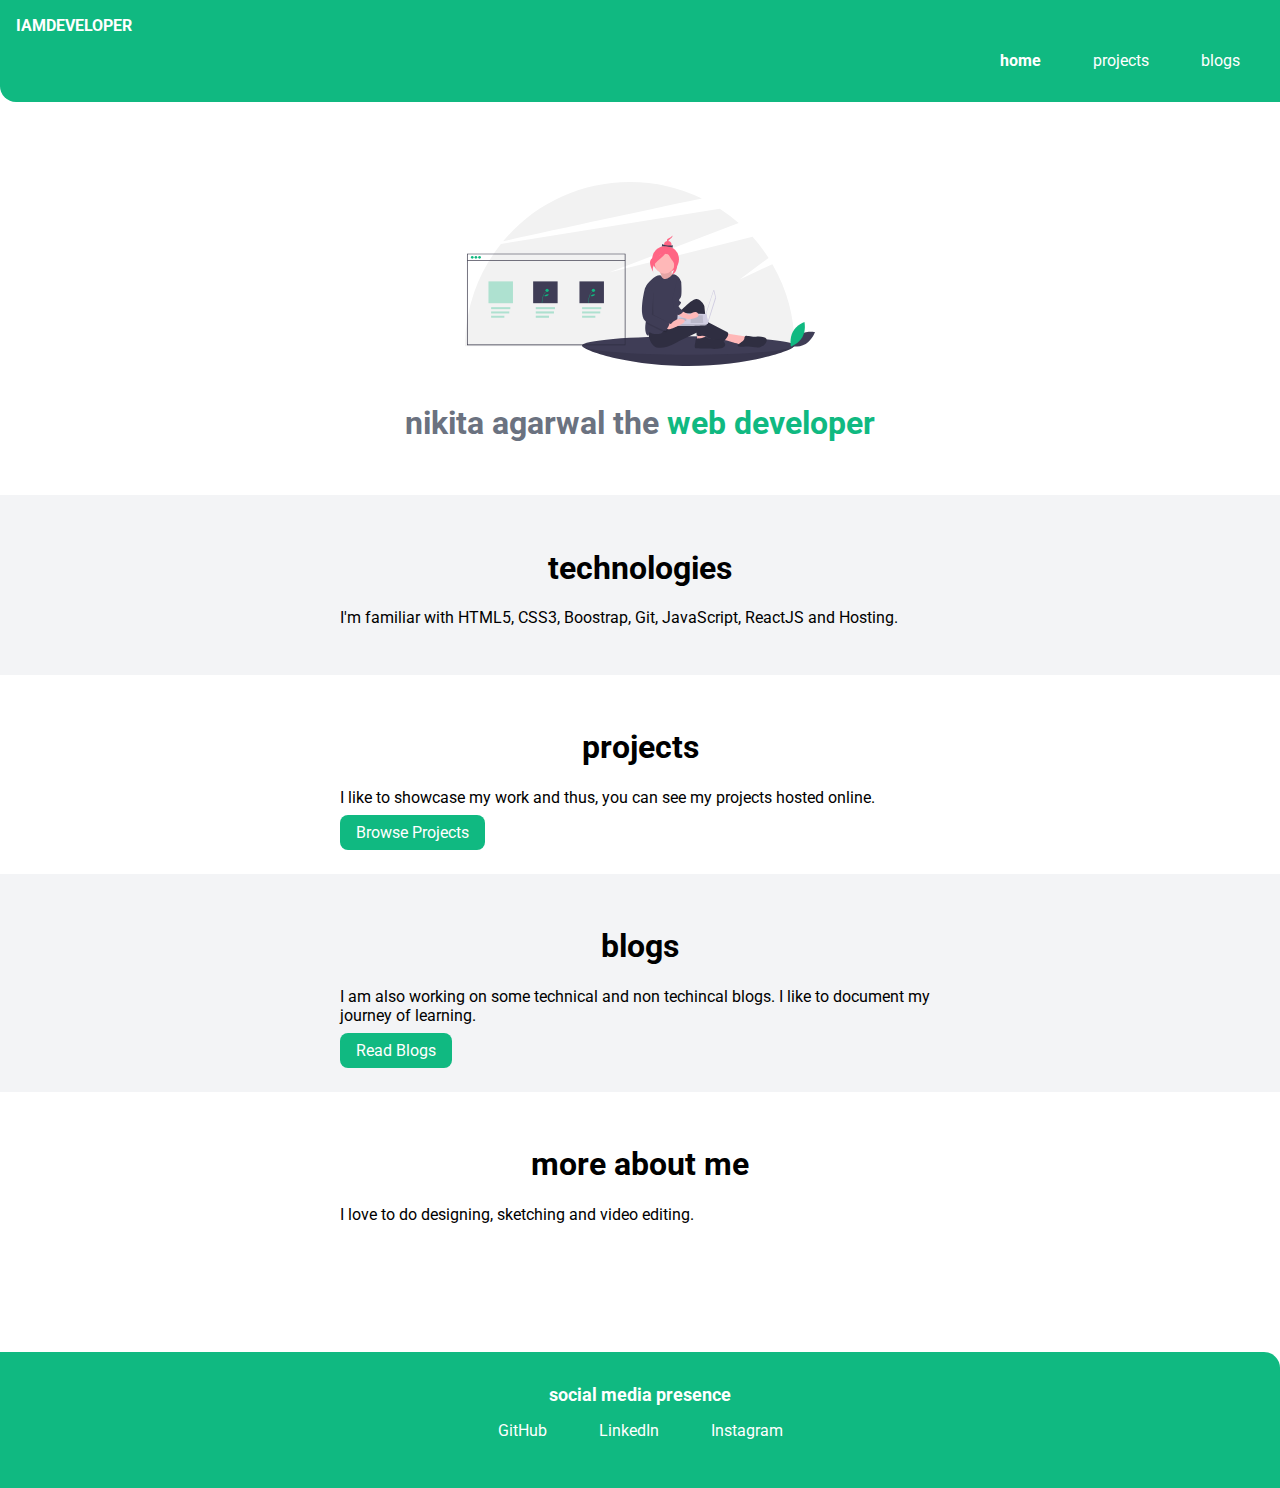
<file: index.html>
<!DOCTYPE html>
<html lang="en" dir="ltr">
  <head>
    <meta charset="utf-8" />
    <meta name="viewport" content="width=device-width, initial-scale=1.0" />
    <title>home | nikitaagarwal</title>
    <link rel="stylesheet" href="styles.css" />
  </head>
  <body>
    <nav class="navigation container">
      <div class="nav-brand">
        IAMDEVELOPER
      </div>
      <ul class="list-non-bullet nav-pills">
        <li class="list-item-inline">
          <a class="link link-active" href="index.html">home</a>
        </li>
        <li class="list-item-inline">
          <a class="link" href="projects.html">projects</a>
        </li>
        <li class="list-item-inline">
          <a class="link" href="blogs.html">blogs</a>
        </li>
      </ul>
    </nav>

    <header class="hero">
      <img class="hero-image" src="images/hero.svg" />
      <h1 class="hero-heading">
        nikita agarwal the
        <span class="heading-inverted">web developer</span>
      </h1>
    </header>

    <section class="section ow">
      <div class="container container-centered">
        <h1>technologies</h1>
        <p>
          I'm familiar with HTML5, CSS3, Boostrap, Git, JavaScript, ReactJS and
          Hosting.
        </p>
      </div>
    </section>

    <section class="section">
      <div class="container container-centered">
        <h1>projects</h1>
        <p>
          I like to showcase my work and thus, you can see my projects hosted
          online.
        </p>
        <a class="link link-primary" href="projects.html">Browse Projects</a>
      </div>
    </section>

    <section class="section ow">
      <div class="container container-centered">
        <h1>blogs</h1>
        <p>
          I am also working on some technical and non techincal blogs. I like to
          document my journey of learning.
        </p>
        <a class="link link-primary" href="blogs.html">Read Blogs</a>
      </div>
    </section>

    <section class="section">
      <div class="container container-centered">
        <h1>more about me</h1>
        <p>
          I love to do designing, sketching and video editing.
        </p>
      </div>
    </section>

    <footer class="footer">
      <div class="footer-header">
        social media presence
      </div>
      <ul class="social-links list-non-bullet">
        <li class="list-item-inline">
          <a target="_blank" class="link" href="https://github.com/29nikita"
            >GitHub</a
          >
        </li>
        <li class="list-item-inline">
          <a
            target="_blank"
            class="link"
            href="https://www.linkedin.com/in/nikita-agarwal-443453118/"
            >LinkedIn</a
          >
        </li>
        <li class="list-item-inline">
          <a
            target="_blank"
            class="link"
            href="https://www.instagram.com/_agarwal_nikita_/"
            >Instagram</a
          >
        </li>
      </ul>
    </footer>
  </body>
</html>
</file>
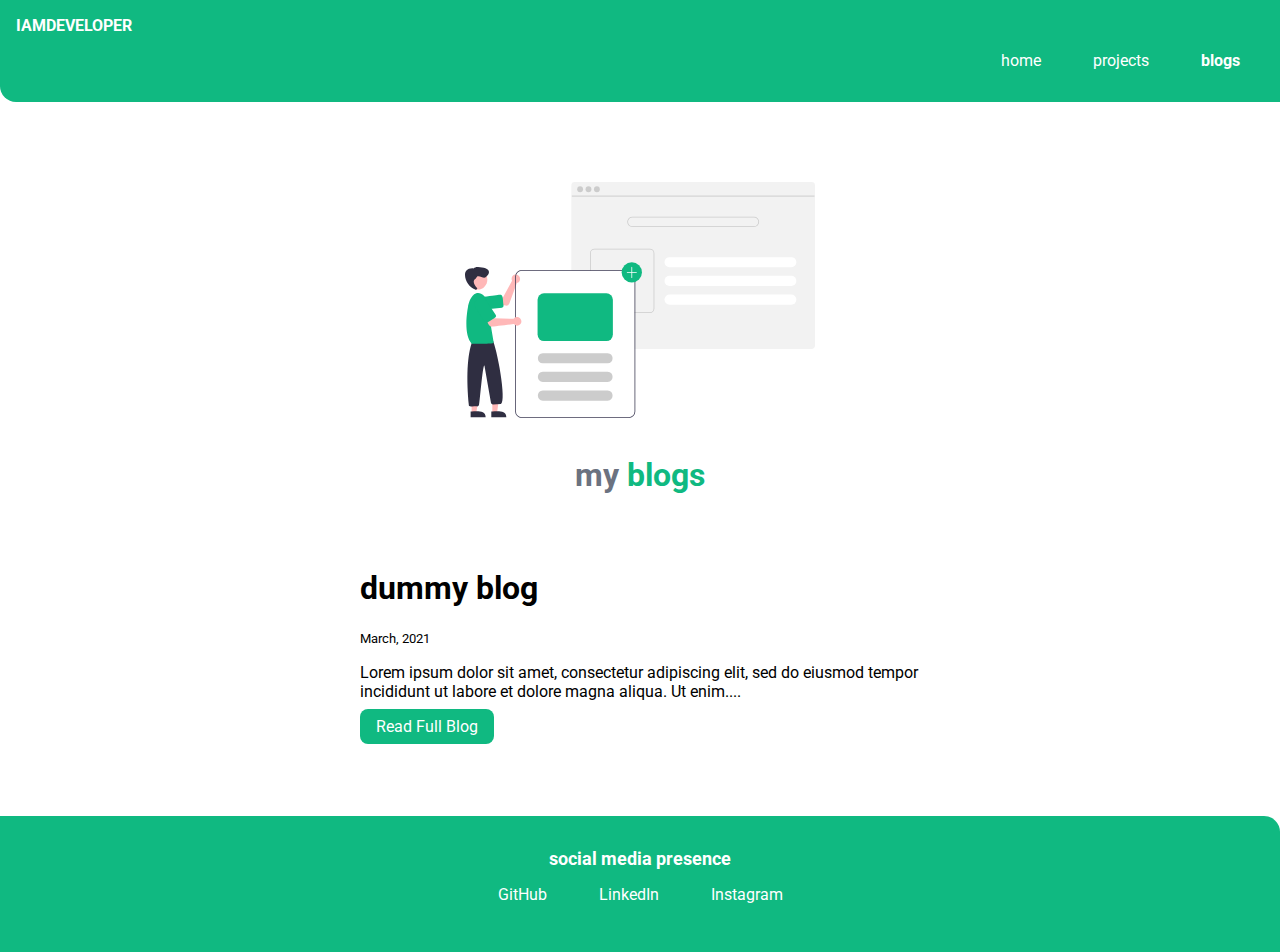
<file: blogs.html>
<!DOCTYPE html>
<html lang="en" dir="ltr">
  <head>
    <meta charset="utf-8" />
    <meta name="viewport" content="width=device-width, initial-scale=1.0" />
    <title>blogs | nikitaagarwal</title>
    <link rel="stylesheet" href="styles.css" />
  </head>

  <body>
    <nav class="navigation container">
      <div class="nav-brand">
        IAMDEVELOPER
      </div>
      <ul class="list-non-bullet nav-pills">
        <li class="list-item-inline">
          <a class="link" href="index.html">home</a>
        </li>
        <li class="list-item-inline">
          <a class="link" href="projects.html">projects</a>
        </li>
        <li class="list-item-inline">
          <a class="link link-active" href="blogs.html">blogs</a>
        </li>
      </ul>
    </nav>

    <header class="hero">
      <img class="hero-image" src="images/blogs.svg" />
      <h1 class="hero-heading">
        my
        <span class="heading-inverted">blogs</span>
      </h1>
    </header>

    <ul class="list-non-bullet">
      <li>
        <div class="container container-centered">
          <h1>dummy blog</h1>
          <small>March, 2021</small>
          <p>
            Lorem ipsum dolor sit amet, consectetur adipiscing elit, sed do
            eiusmod tempor incididunt ut labore et dolore magna aliqua. Ut
            enim....
          </p>
          <a class="link link-primary" href="myblogs/dummyblog.html">
            Read Full Blog</a
          >
        </div>
      </li>
    </ul>

    <footer class="footer">
      <div class="footer-header">
        social media presence
      </div>
      <ul class="social-links list-non-bullet">
        <li class="list-item-inline">
          <a target="_blank" class="link" href="https://github.com/29nikita"
            >GitHub</a
          >
        </li>
        <li class="list-item-inline">
          <a
            target="_blank"
            class="link"
            href="https://www.linkedin.com/in/nikita-agarwal-443453118/"
            >LinkedIn</a
          >
        </li>
        <li class="list-item-inline">
          <a
            target="_blank"
            class="link"
            href="https://www.instagram.com/_agarwal_nikita_/"
            >Instagram</a
          >
        </li>
      </ul>
    </footer>
  </body>
</html>
</file>
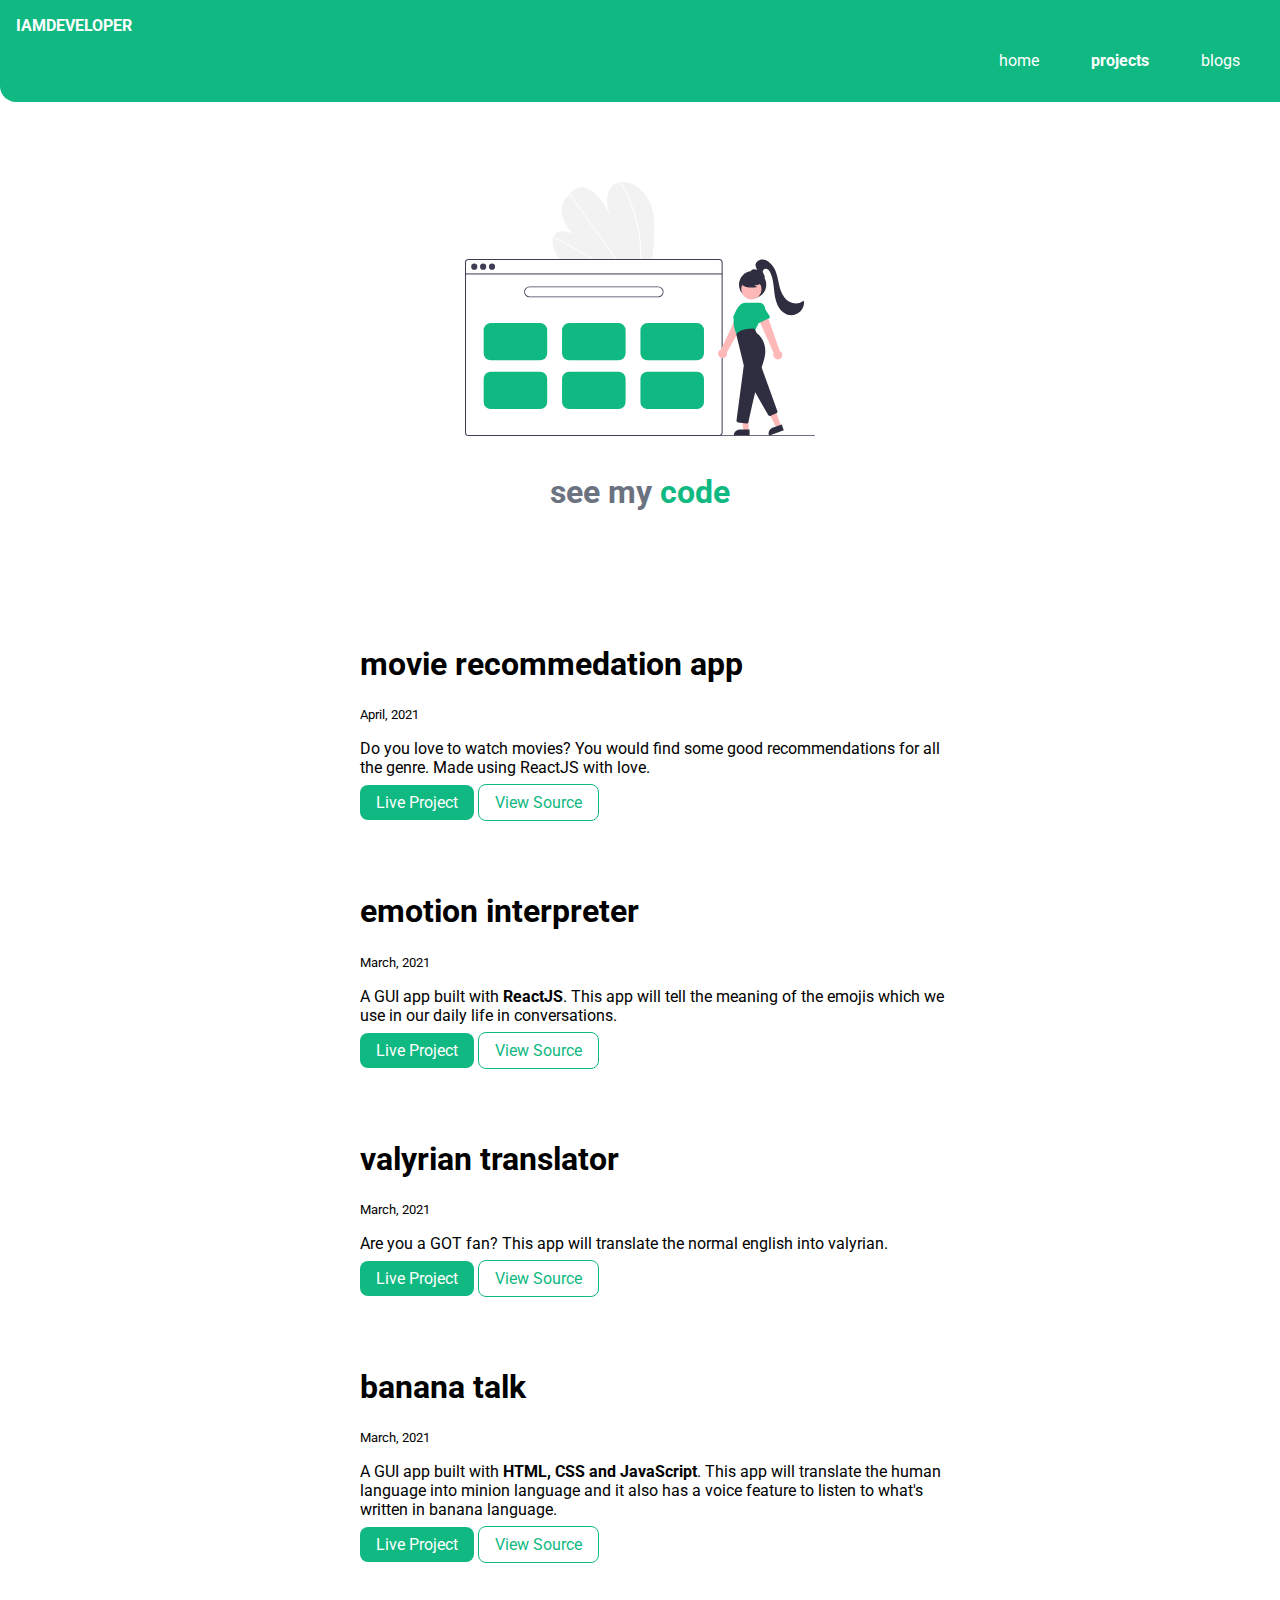
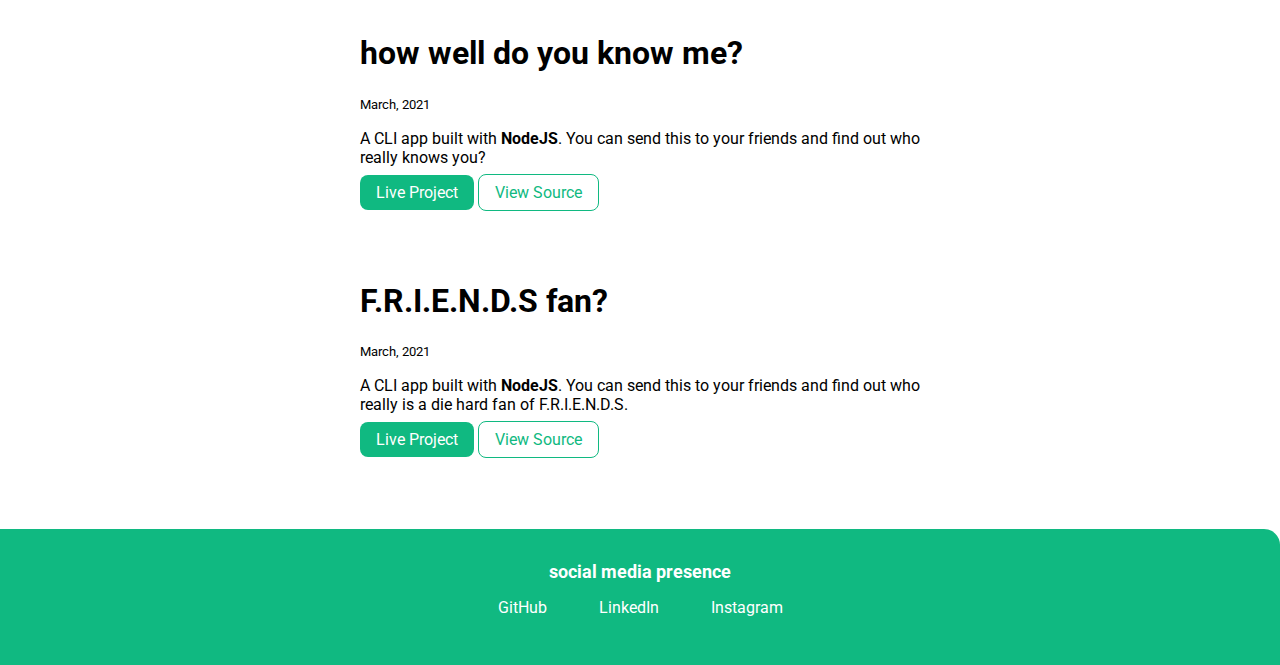
<file: projects.html>
<!DOCTYPE html>
<html lang="en" dir="ltr">
  <head>
    <meta charset="utf-8" />
    <meta name="viewport" content="width=device-width, initial-scale=1.0" />
    <title>projects | nikitaagarwal</title>
    <link rel="stylesheet" href="styles.css" />
  </head>

  <body>
    <nav class="navigation container">
      <div class="nav-brand">
        IAMDEVELOPER
      </div>
      <ul class="list-non-bullet nav-pills">
        <li class="list-item-inline">
          <a class="link" href="index.html">home</a>
        </li>
        <li class="list-item-inline">
          <a class="link link-active" href="projects.html">projects</a>
        </li>
        <li class="list-item-inline">
          <a class="link" href="blogs.html">blogs</a>
        </li>
      </ul>
    </nav>

    <header class="hero">
      <img class="hero-image" src="images/portfolio.svg" />
      <h1 class="hero-heading">
        see my
        <span class="heading-inverted">code</span>
      </h1>
    </header>

    <ul class="list-non-bullet">
      <li>
        <div class="container container-centered">
          <h1 style="margin-top: 5rem;">movie recommedation app</h1>
          <small>April, 2021</small>
          <p>
            Do you love to watch movies? You would find some good
            recommendations for all the genre. Made using ReactJS with love.
          </p>
          <a
            target="_blank"
            class="link link-primary"
            href="https://movie-recommendation-app.netlify.app"
          >
            Live Project</a
          >
          <a
            target="_blank"
            class="link link-secondary"
            href="https://github.com/29nikita/movie-recommendation-app"
          >
            View Source</a
          >
        </div>
      </li>
      <li>
        <div class="container container-centered">
          <h1 style="margin-top: 5rem;">emotion interpreter</h1>
          <small>March, 2021</small>
          <p>
            A GUI app built with <strong>ReactJS</strong>. This app will tell
            the meaning of the emojis which we use in our daily life in
            conversations.
          </p>
          <a
            target="_blank"
            class="link link-primary"
            href="https://emoticons-interpreter.netlify.app"
          >
            Live Project</a
          >
          <a
            target="_blank"
            class="link link-secondary"
            href="https://github.com/29nikita/emotion-interpreter"
          >
            View Source</a
          >
        </div>
      </li>
      <li>
        <div class="container container-centered">
          <h1 style="margin-top: 5rem;">valyrian translator</h1>
          <small>March, 2021</small>
          <p>
            Are you a GOT fan? This app will translate the normal english into
            valyrian.
          </p>
          <a
            target="_blank"
            class="link link-primary"
            href="https://valyriantranslationapp.netlify.app/"
          >
            Live Project</a
          >
          <a
            target="_blank"
            class="link link-secondary"
            href="https://github.com/29nikita/valyrian-translator"
          >
            View Source</a
          >
        </div>
      </li>
      <li>
        <div class="container container-centered">
          <h1 style="margin-top: 5rem;">banana talk</h1>
          <small>March, 2021</small>
          <p>
            A GUI app built with <strong>HTML, CSS and JavaScript</strong>. This
            app will translate the human language into minion language and it
            also has a voice feature to listen to what's written in banana
            language.
          </p>
          <a
            target="_blank"
            class="link link-primary"
            href="https://bananatranslationpractice.netlify.app/"
          >
            Live Project</a
          >
          <a
            target="_blank"
            class="link link-secondary"
            href="https://github.com/29nikita/banana-speak-practice"
          >
            View Source</a
          >
        </div>
      </li>
      <li>
        <div class="container container-centered">
          <h1 style="margin-top: 5rem;">how well do you know me?</h1>
          <small>March, 2021</small>
          <p>
            A CLI app built with <strong>NodeJS</strong>. You can send this to
            your friends and find out who really knows you?
          </p>
          <a
            target="_blank"
            class="link link-primary"
            href="https://replit.com/@29nikita/how-well-do-you-know-me-quiz?embed=1&output=1"
          >
            Live Project</a
          >
          <a
            target="_blank"
            class="link link-secondary"
            href="https://github.com/29nikita/how-well-do-you-know-me-quiz"
          >
            View Source</a
          >
        </div>
      </li>
      <li>
        <div class="container container-centered">
          <h1 style="margin-top: 5rem;">F.R.I.E.N.D.S fan?</h1>
          <small>March, 2021</small>
          <p>
            A CLI app built with <strong>NodeJS</strong>. You can send this to
            your friends and find out who really is a die hard fan of
            F.R.I.E.N.D.S.
          </p>
          <a
            target="_blank"
            class="link link-primary"
            href="https://replit.com/@29nikita/friends-quiz?embed=1&output=1"
          >
            Live Project</a
          >
          <a
            target="_blank"
            class="link link-secondary"
            href="https://github.com/29nikita/friends-quiz"
          >
            View Source</a
          >
        </div>
      </li>
    </ul>

    <footer class="footer">
      <div class="footer-header">
        social media presence
      </div>
      <ul class="social-links list-non-bullet">
        <li class="list-item-inline">
          <a target="_blank" class="link" href="https://github.com/29nikita"
            >GitHub</a
          >
        </li>
        <li class="list-item-inline">
          <a
            target="_blank"
            class="link"
            href="https://www.linkedin.com/in/nikita-agarwal-443453118/"
            >LinkedIn</a
          >
        </li>
        <li class="list-item-inline">
          <a
            target="_blank"
            class="link"
            href="https://www.instagram.com/_agarwal_nikita_/"
            >Instagram</a
          >
        </li>
      </ul>
    </footer>
  </body>
</html>
</file>
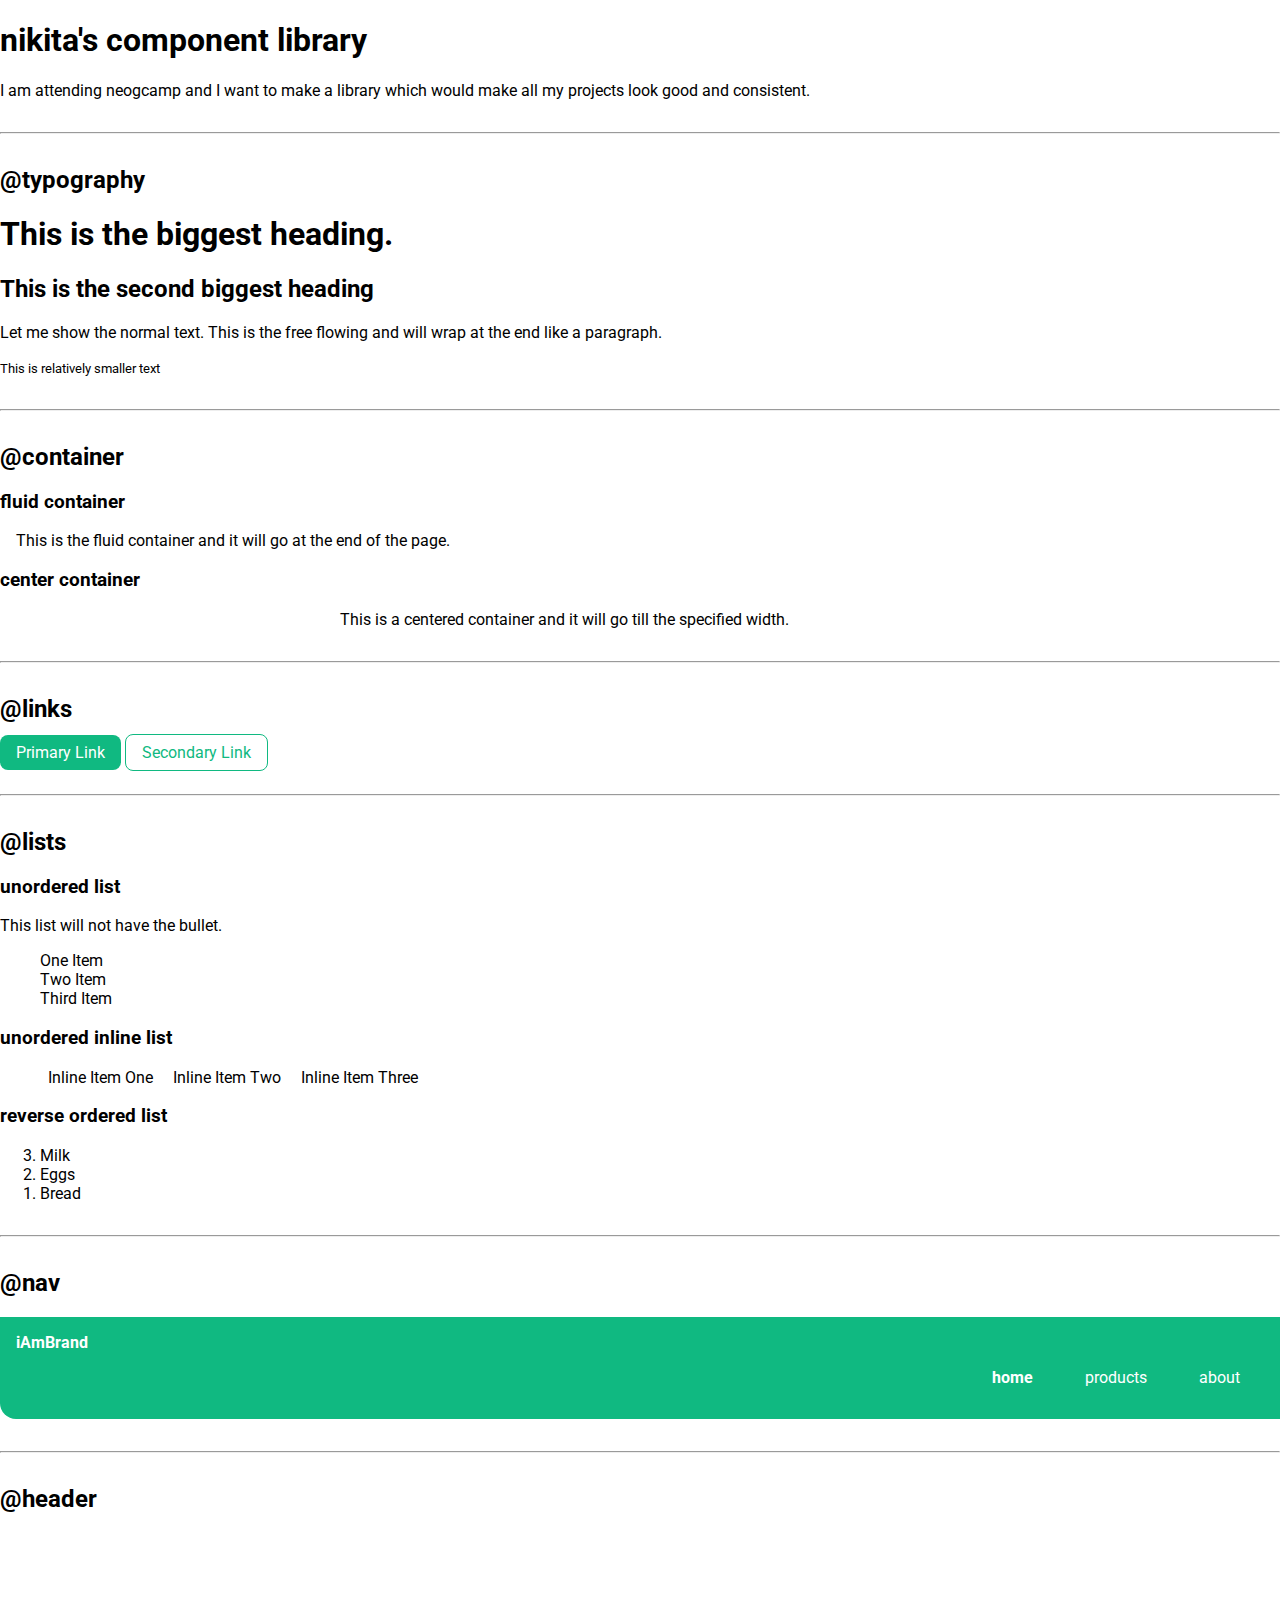
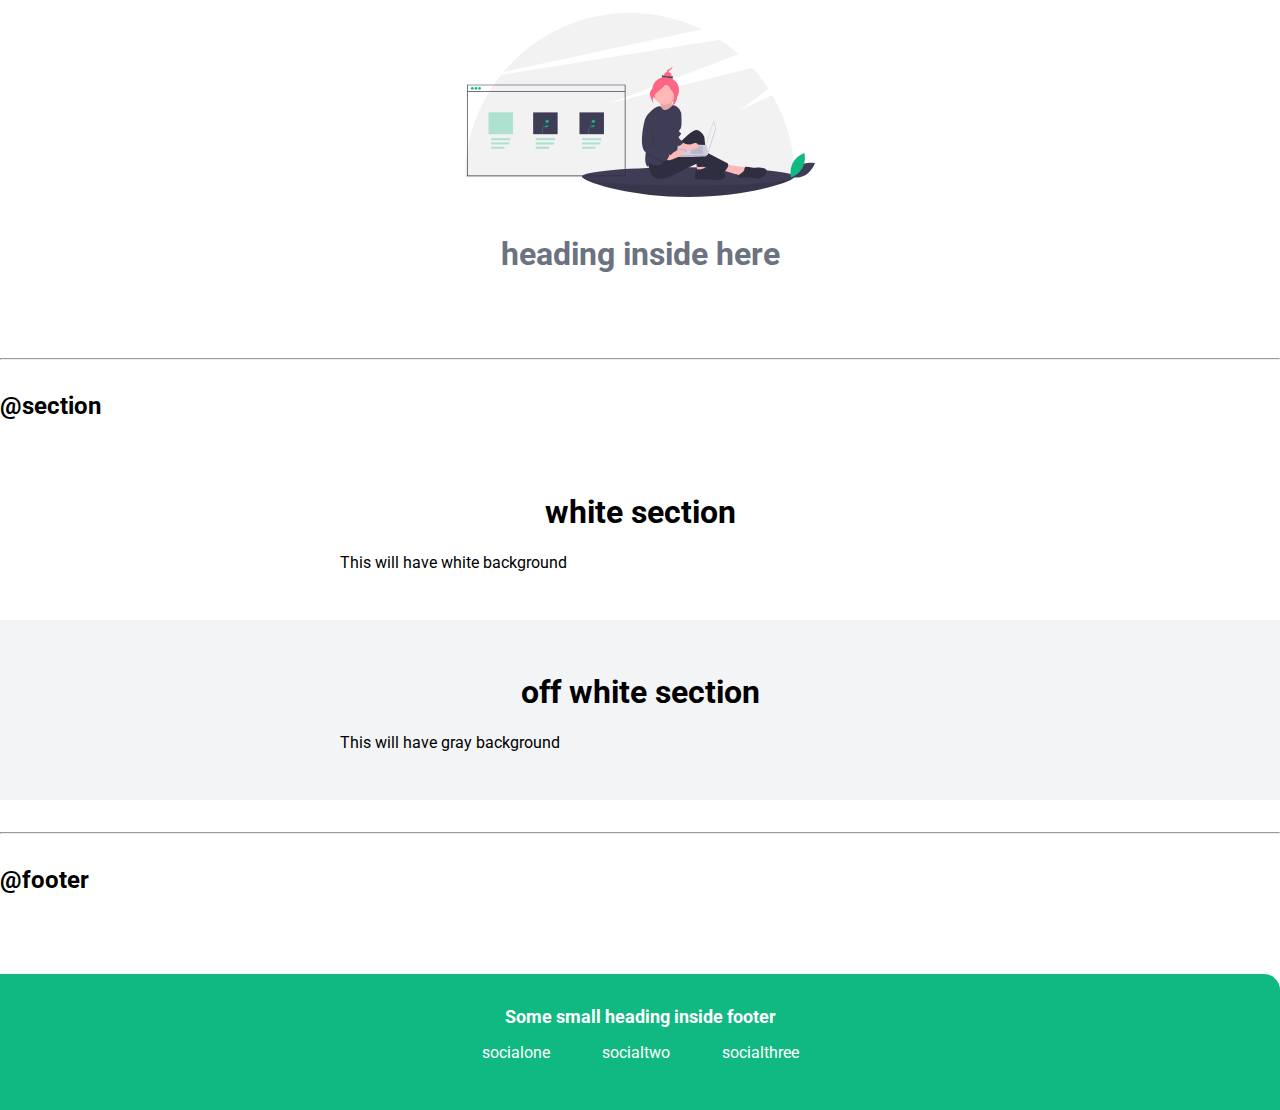
<file: lib/components.html>
<!DOCTYPE html>
<html lang="en" dir="ltr">
  <head>
    <meta charset="utf-8" />
    <meta name="viewport" content="width=device-width, initial-scale=1.0" />
    <title>Component Library</title>
    <link rel="stylesheet" href="../styles.css" />
  </head>
  <body>
    <h1>nikita's component library</h1>
    <p>
      I am attending neogcamp and I want to make a library which would make all
      my projects look good and consistent.
    </p>
    <hr />
    <h2>@typography</h2>
    <h1>This is the biggest heading.</h1>
    <h2>This is the second biggest heading</h2>
    <p>
      Let me show the normal text. This is the free flowing and will wrap at the
      end like a paragraph.
    </p>
    <small>This is relatively smaller text</small>
    <hr />
    <h2>@container</h2>
    <h3>fluid container</h3>
    <p class="container">
      This is the fluid container and it will go at the end of the page.
    </p>
    <h3>center container</h3>
    <p class="container container-centered">
      This is a centered container and it will go till the specified width.
    </p>
    <hr />
    <h2>@links</h2>
    <a class="link link-primary" href="/">Primary Link</a>
    <a class="link link-secondary" href="#">Secondary Link</a>
    <hr />
    <h2>@lists</h2>
    <h3>unordered list</h3>
    <p>
      This list will not have the bullet.
    </p>
    <ul class="list-non-bullet">
      <li>
        One Item
      </li>
      <li>Two Item</li>
      <li>Third Item</li>
    </ul>
    <h3>unordered inline list</h3>
    <ul class="list-non-bullet">
      <li class="list-item-inline">
        Inline Item One
      </li>
      <li class="list-item-inline">
        Inline Item Two
      </li>
      <li class="list-item-inline">Inline Item Three</li>
    </ul>
    <h3>reverse ordered list</h3>
    <ol reversed>
      <li>Milk</li>
      <li>Eggs</li>
      <li>Bread</li>
    </ol>
    <hr />
    <h2>@nav</h2>
    <nav class="navigation container">
      <div class="nav-brand">
        iAmBrand
      </div>
      <ul class="list-non-bullet nav-pills">
        <li class="list-item-inline">
          <a class="link link-active" href="/">home</a>
        </li>
        <li class="list-item-inline"><a class="link" href="#">products</a></li>
        <li class="list-item-inline"><a class="link" href="#">about</a></li>
      </ul>
    </nav>
    <hr />
    <h2>@header</h2>
    <header class="hero">
      <img class="hero-image" src="../images/hero.svg" />
      <h1 class="hero-heading">heading inside here</h1>
    </header>
    <hr />
    <h2>@section</h2>
    <section class="section">
      <div class="container container-centered">
        <h1>white section</h1>
        <p>This will have white background</p>
      </div>
    </section>
    <section class="section ow">
      <div class="container container-centered">
        <h1>off white section</h1>
        <p>This will have gray background</p>
      </div>
    </section>
    <hr />
    <h2>@footer</h2>
    <footer class="footer">
      <div class="footer-header">
        Some small heading inside footer
      </div>
      <ul class="social-links list-non-bullet">
        <li class="list-item-inline"><a class="link" href="/">socialone</a></li>
        <li class="list-item-inline"><a class="link" href="/">socialtwo</a></li>
        <li class="list-item-inline">
          <a class="link" href="/">socialthree</a>
        </li>
      </ul>
    </footer>
  </body>
</html>
</file>
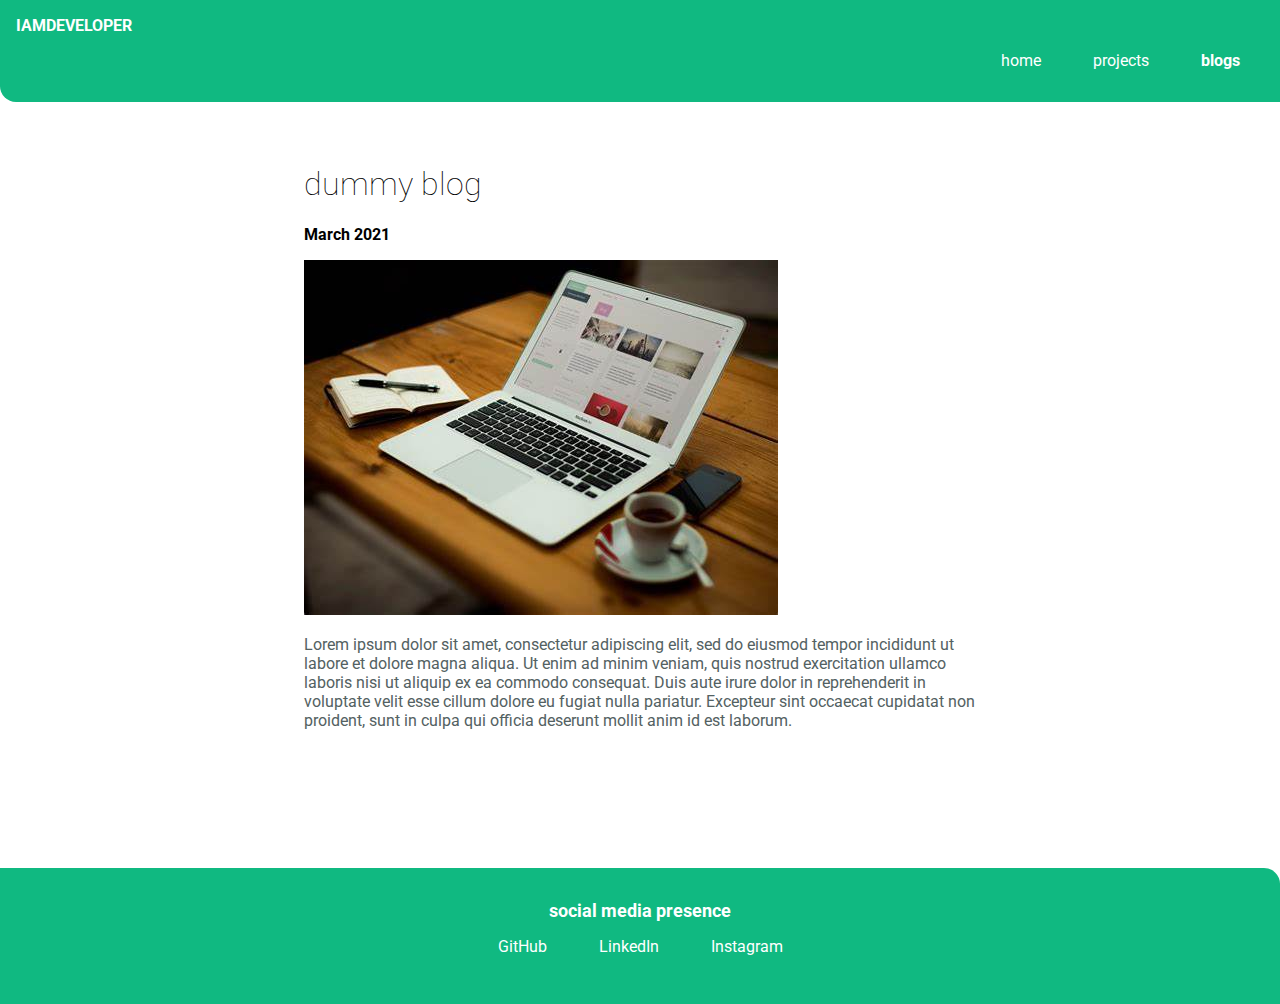
<file: myblogs/dummyblog.html>
<!DOCTYPE html>
<html lang="en" dir="ltr">
  <head>
    <meta charset="utf-8" />
    <meta name="viewport" content="width=device-width, initial-scale=1.0" />
    <title>dummyblog | nikitaagarwal</title>
    <link rel="stylesheet" href="../styles.css" />
  </head>

  <body>
    <nav class="navigation container">
      <div class="nav-brand">
        IAMDEVELOPER
      </div>
      <ul class="list-non-bullet nav-pills">
        <li class="list-item-inline">
          <a class="link" href="../index.html">home</a>
        </li>
        <li class="list-item-inline">
          <a class="link" href="../projects.html">projects</a>
        </li>
        <li class="list-item-inline">
          <a class="link link-active" href="../blogs.html">blogs</a>
        </li>
      </ul>
    </nav>

    <div class="blog-heading">
      <h1 style="font-weight: lighter;">dummy blog</h1>
      <p style="font-weight: bold;">March 2021</p>
      <img class="hero-image" src="../images/dummyblog.jpg" />

      <p class="blog-content">
        Lorem ipsum dolor sit amet, consectetur adipiscing elit, sed do eiusmod
        tempor incididunt ut labore et dolore magna aliqua. Ut enim ad minim
        veniam, quis nostrud exercitation ullamco laboris nisi ut aliquip ex ea
        commodo consequat. Duis aute irure dolor in reprehenderit in voluptate
        velit esse cillum dolore eu fugiat nulla pariatur. Excepteur sint
        occaecat cupidatat non proident, sunt in culpa qui officia deserunt
        mollit anim id est laborum.
      </p>
    </div>

    <footer class="footer">
      <div class="footer-header">
        social media presence
      </div>
      <ul class="social-links list-non-bullet">
        <li class="list-item-inline">
          <a target="_blank" class="link" href="https://github.com/29nikita"
            >GitHub</a
          >
        </li>
        <li class="list-item-inline">
          <a
            target="_blank"
            class="link"
            href="https://www.linkedin.com/in/nikita-agarwal-443453118/"
            >LinkedIn</a
          >
        </li>
        <li class="list-item-inline">
          <a
            target="_blank"
            class="link"
            href="https://www.instagram.com/_agarwal_nikita_/"
            >Instagram</a
          >
        </li>
      </ul>
    </footer>
  </body>
</html>
</file>
<file: styles.css>
@import url("https://fonts.googleapis.com/css2?family=Roboto:wght@400;700&display=swap");

:root {
  --primary-color: #10b981;
  --dark-gray: #6b7280;
  --off-white: #f3f4f6;
  --text-color: #536162;
}

body {
  font-family: "Roboto", sans-serif;
  margin: 0px;
}

hr {
  margin: 2rem 0rem;
}

.container {
  padding-left: 1rem;
  padding-right: 1rem;
}

.container-centered {
  margin: auto;
  max-width: 600px;
}

.link {
  box-sizing: border-box;
  text-decoration: none;
  padding: 0.5rem 1rem;
  margin-top: 5rem;
  margin-bottom: 1rem;
}

.link-primary {
  background-color: var(--primary-color);
  border-radius: 0.5rem;
  color: white;
}

.link-secondary {
  color: var(--primary-color);
  border-radius: 0.5rem;
  border: 1px solid var(--primary-color);
}

.list-non-bullet {
  list-style: none;
}

.list-item-inline {
  display: inline;
  padding: 0rem 0.5rem;
}

.navigation {
  background-color: var(--primary-color);
  color: white;
  padding: 1rem;
  border-bottom-left-radius: 1rem;
}

.navigation .nav-brand {
  font-weight: bold;
}

.nav-pills {
  text-align: right;
}

.navigation .link {
  color: white;
}

.navigation .link-active {
  font-weight: bold;
}

.hero {
  padding: 2rem;
  padding-top: 5rem;
}

.hero .hero-image {
  max-width: 350px;
  display: block;
  margin: auto;
}

.hero .hero-heading {
  padding-top: 1rem;
  color: var(--dark-gray);
  text-align: center;
}

.heading-inverted {
  color: var(--primary-color);
}

.section {
  padding: 2rem;
}

.section h1 {
  text-align: center;
}

.ow {
  background-color: var(--off-white);
}

.footer {
  background-color: var(--primary-color);
  padding: 2rem 1rem;
  text-align: center;
  color: white;
  border-top-right-radius: 1rem;
  margin-top: 5rem;
}

.footer .link {
  color: white;
}

.footer .footer-header {
  font-weight: bold;
  font-size: large;
}

.footer ul {
  padding-inline-start: 0px;
}

.blog-heading {
  margin-left: auto;
  margin-right: auto;
  max-width: 42rem;
  padding: 2.625rem 1.3125rem;
  font-weight: lighter;
}

.blog-heading .blog-content {
  color: var(--text-color);
  font-weight: normal;
}
</file>
